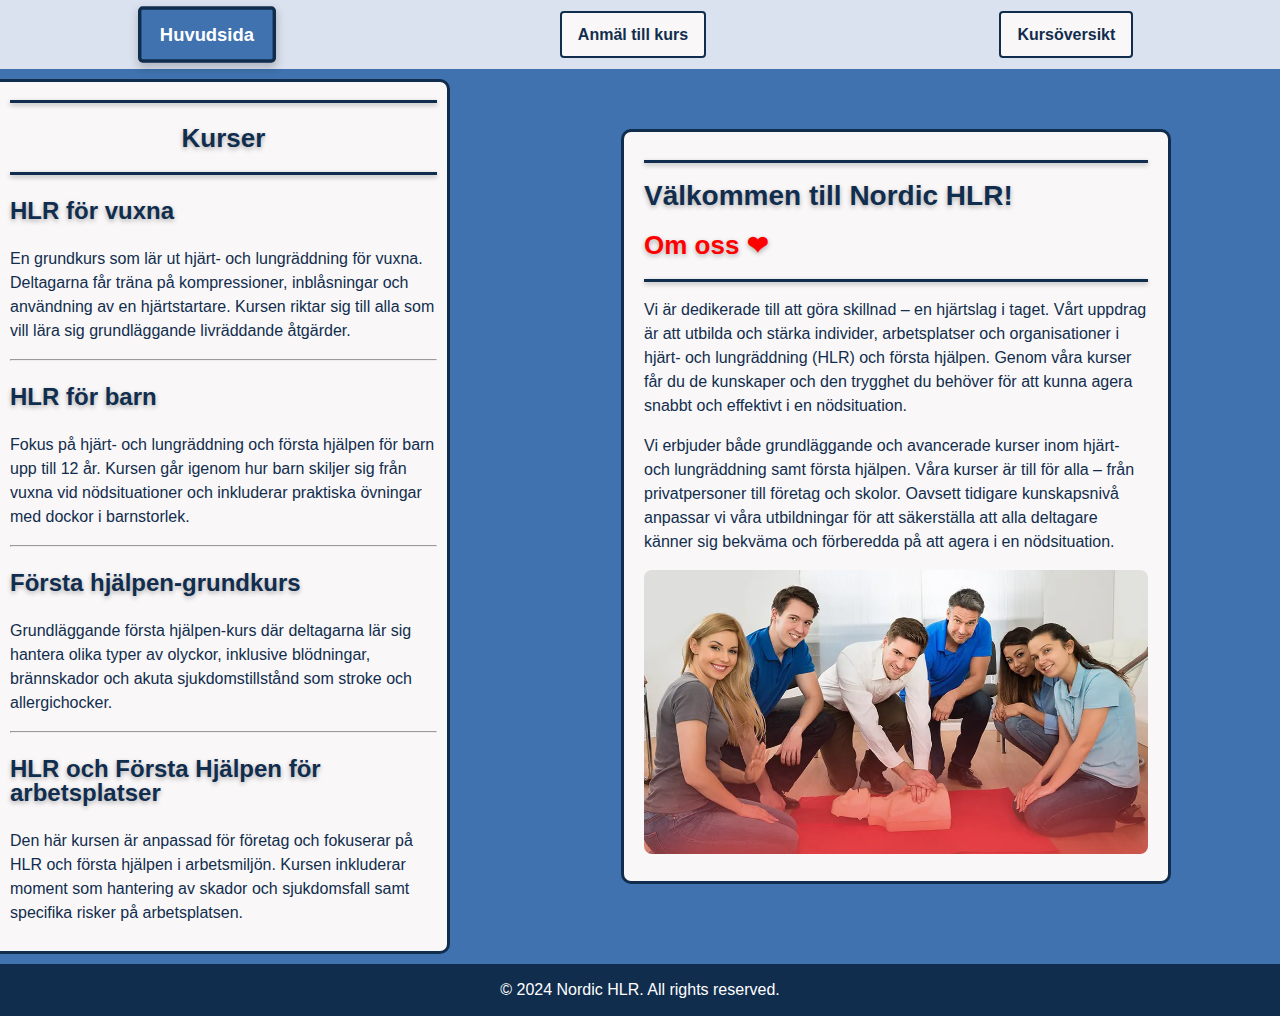
<file: index.html>
<!DOCTYPE html>
<html lang="sv">
  <head>
    <link rel="stylesheet" href="stylesheet.css" />
    <meta charset="UTF-8" />
    <meta name="viewport" content="width=device-width, initial-scale=1.0" />
    <title>Nordic HLR</title>
    <link rel="icon" type="image/x-icon" href="images/heartfavicon.jpg" />
  </head>
  <body>
    <div class="grid-container">
      <header class="header">
        <a href="index.html" class="header-btn active">Huvudsida</a>
        <a href="signup.html" class="header-btn">Anmäl till kurs</a>
        <a href="courses.html" class="header-btn">Kursöversikt</a>
      </header>
      <main class="welcome">
        <div class="welcome-item">
          <hr class="styled-hr" />
          <h1>Välkommen till Nordic HLR!</h1>
          <h2 class="welcome-h2">Om oss &#10084;</h2>
          <hr class="styled-hr" />
          <p>
            Vi är dedikerade till att göra skillnad – en hjärtslag i taget. Vårt
            uppdrag är att utbilda och stärka individer, arbetsplatser och
            organisationer i hjärt- och lungräddning (HLR) och första hjälpen.
            Genom våra kurser får du de kunskaper och den trygghet du behöver
            för att kunna agera snabbt och effektivt i en nödsituation.
          </p>
          <p>
            Vi erbjuder både grundläggande och avancerade kurser inom hjärt- och
            lungräddning samt första hjälpen. Våra kurser är till för alla –
            från privatpersoner till företag och skolor. Oavsett tidigare
            kunskapsnivå anpassar vi våra utbildningar för att säkerställa att
            alla deltagare känner sig bekväma och förberedda på att agera i en
            nödsituation.
          </p>
          <img src="images/cpr.png" alt="people-doing-cpr" />
        </div>
      </main>
      <aside class="sidebar">
        <div class="sidebar-item">
          <hr class="styled-hr" />
          <h2 class="h2-sidebar">Kurser</h2>
          <hr class="styled-hr" />
          <h3>HLR för vuxna</h3>
          <p>
            En grundkurs som lär ut hjärt- och lungräddning för vuxna.
            Deltagarna får träna på kompressioner, inblåsningar och användning
            av en hjärtstartare. Kursen riktar sig till alla som vill lära sig
            grundläggande livräddande åtgärder.
          </p>
          <hr />
          <h3>HLR för barn</h3>
          <p>
            Fokus på hjärt- och lungräddning och första hjälpen för barn upp
            till 12 år. Kursen går igenom hur barn skiljer sig från vuxna vid
            nödsituationer och inkluderar praktiska övningar med dockor i
            barnstorlek.
          </p>
          <hr />
          <h3>Första hjälpen-grundkurs</h3>
          <p>
            Grundläggande första hjälpen-kurs där deltagarna lär sig hantera
            olika typer av olyckor, inklusive blödningar, brännskador och akuta
            sjukdomstillstånd som stroke och allergichocker.
          </p>
          <hr />
          <h3>HLR och Första Hjälpen för arbetsplatser</h3>
          <p>
            Den här kursen är anpassad för företag och fokuserar på HLR och
            första hjälpen i arbetsmiljön. Kursen inkluderar moment som
            hantering av skador och sjukdomsfall samt specifika risker på
            arbetsplatsen.
          </p>
        </div>
      </aside>
      <footer class="footer">
        <p>&copy; 2024 Nordic HLR. All rights reserved.</p>
      </footer>
    </div>
  </body>
</html>
</file>
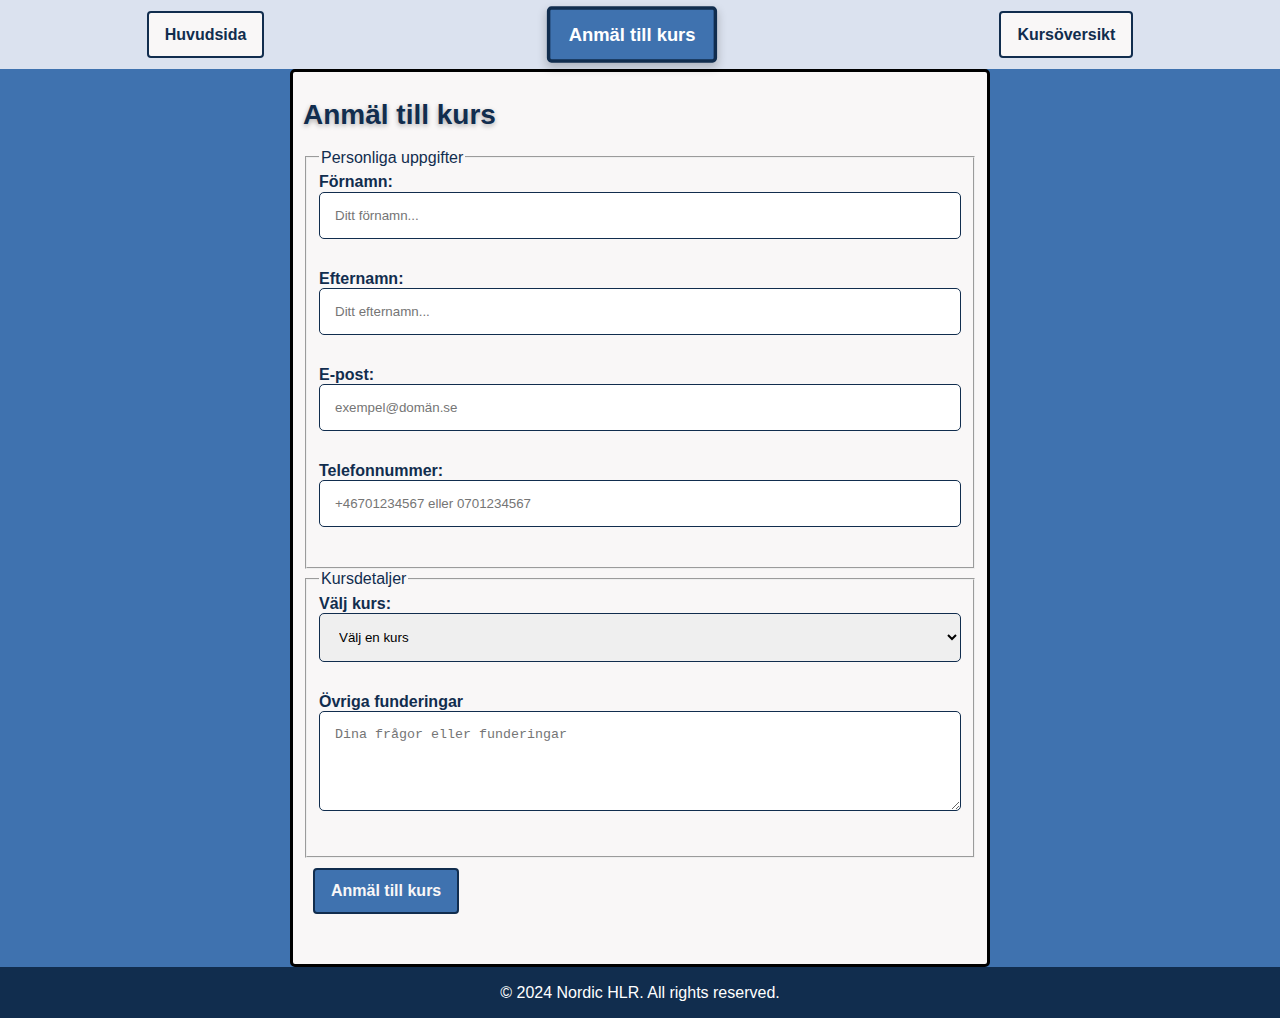
<file: signup.html>
<!DOCTYPE html>
<html lang="sv">
  <head>
    <link rel="stylesheet" href="stylesheet.css" />
    <meta charset="UTF-8" />
    <meta name="viewport" content="width=device-width, initial-scale=1.0" />
    <title>Anmäl till kurs</title>
    <link rel="icon" type="image/x-icon" href="images/heartfavicon.jpg" />
  </head>
  <body>
    <div class="grid-container">
      <header class="header">
        <a href="index.html" class="header-btn">Huvudsida</a>
        <a href="signup.html" class="header-btn active">Anmäl till kurs</a>
        <a href="courses.html" class="header-btn">Kursöversikt</a>
      </header>

      <section class="sign-up">
        <div class="sign-up-item">
          <h1>Anmäl till kurs</h1>
          <form action="thankyou.html" method="post">
            <fieldset>
              <legend>Personliga uppgifter</legend>

              <div class="form-group">
                <label for="fname">Förnamn: </label>
                <input
                  type="text"
                  id="fname"
                  name="fname"
                  placeholder="Ditt förnamn..."
                  required
                />
              </div>

              <div class="form-group">
                <label for="lname">Efternamn:</label>
                <input
                  type="text"
                  id="lname"
                  name="lname"
                  placeholder="Ditt efternamn..."
                  required
                />
              </div>

              <div class="form-group">
                <label for="email">E-post:</label>
                <input
                  type="email"
                  id="email"
                  name="email"
                  placeholder="exempel@domän.se"
                  required
                />
              </div>

              <div class="form-group">
                <label for="phone">Telefonnummer:</label>
                <input
                  type="tel"
                  id="phone"
                  name="phone"
                  placeholder="+46701234567 eller 0701234567 "
                  pattern="^((\+46|0)7\d{2}(-|\s)?\d{6})$"
                  required
                />
              </div>
            </fieldset>

            <fieldset>
              <legend>Kursdetaljer</legend>
              <div class="form-group">
                <label for="courses">Välj kurs: </label>
                <select id="courses" name="courses" required>
                  <option value="" disabled selected hidden>
                    Välj en kurs
                  </option>
                  <option value="CPR-adult">HLR för vuxna</option>
                  <option value="CPR-child">HLR för barn</option>
                  <option value="First-aid-basics">
                    Första hjälpen-grundkurs
                  </option>
                  <option value="CPR-first-aid-workplace">
                    HLR och första hjälpen för arbetsplatser
                  </option>
                </select>
              </div>

              <div class="form-group">
                <label for="message">Övriga funderingar</label>
                <textarea
                  id="message"
                  name="message"
                  placeholder="Dina frågor eller funderingar"
                ></textarea>
              </div>
            </fieldset>
            <div class="form-group">
              <input type="submit" value="Anmäl till kurs" />
            </div>
          </form>
        </div>
      </section>

      <footer class="footer">
        <p>&copy; 2024 Nordic HLR. All rights reserved.</p>
      </footer>
    </div>
  </body>
</html>
</file>
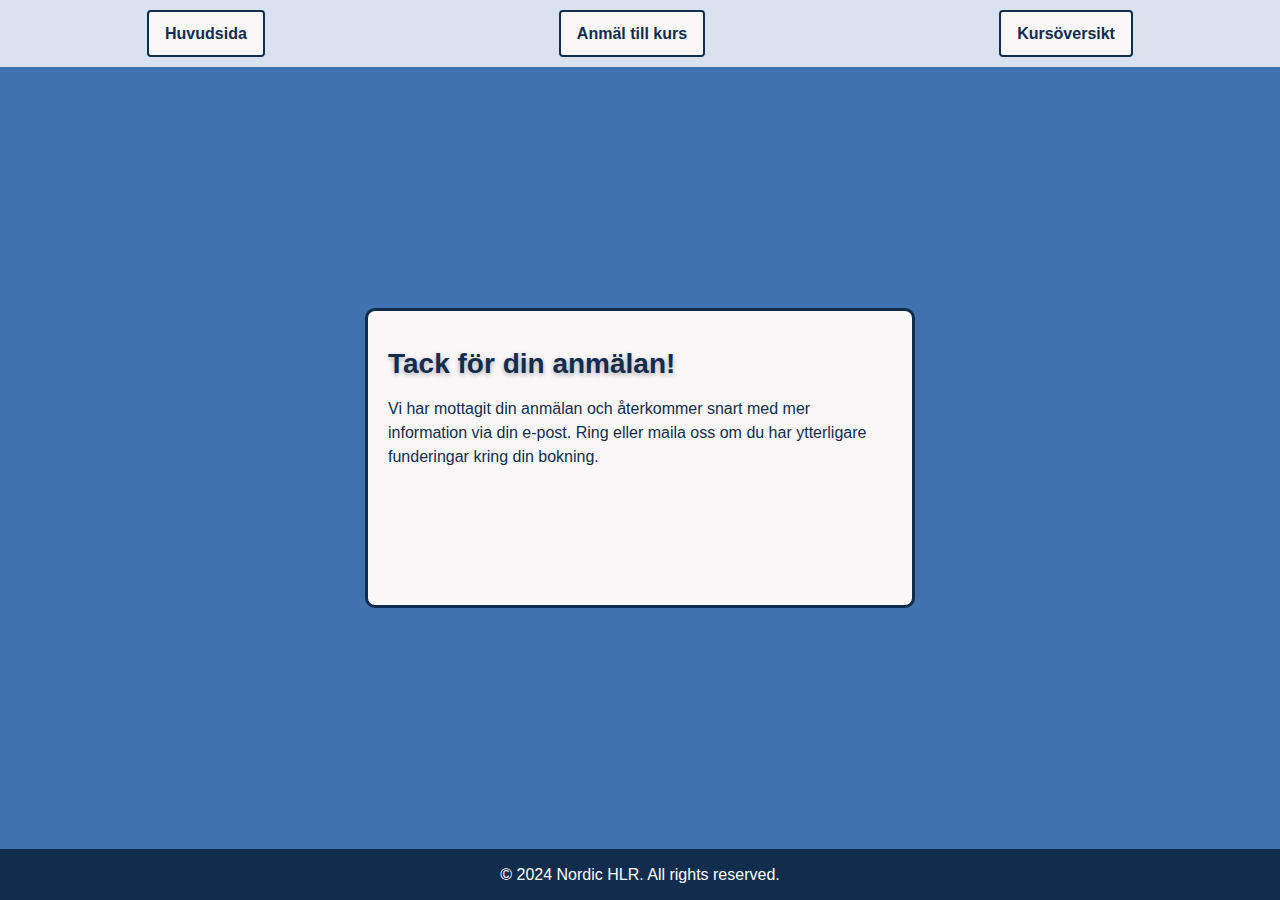
<file: thankyou.html>
<!DOCTYPE html>
<html lang="sv">
  <head>
    <link rel="stylesheet" href="stylesheet.css" />
    <meta charset="UTF-8" />
    <meta name="viewport" content="width=device-width, initial-scale=1.0" />
    <title>Tack för din anmälan</title>
    <link rel="icon" type="image/x-icon" href="images/heartfavicon.jpg" />
  </head>
  <body>
    <div class="grid-container">
      <header class="header">
        <a href="index.html" class="header-btn">Huvudsida</a>
        <a href="signup.html" class="header-btn">Anmäl till kurs</a>
        <a href="courses.html" class="header-btn">Kursöversikt</a>
      </header>

      <section class="thank-you">
        <div class="thank-you-item">
          <h1>Tack för din anmälan!</h1>
          <p>
            Vi har mottagit din anmälan och återkommer snart med mer information
            via din e-post. Ring eller maila oss om du har ytterligare
            funderingar kring din bokning.
          </p>
        </div>
      </section>

      <footer class="footer">
        <p>&copy; 2024 Nordic HLR. All rights reserved.</p>
      </footer>
    </div>
  </body>
</html>
</file>
<file: stylesheet.css>
* {
  box-sizing: border-box;
}

body {
  background-color: #3f72af;
  line-height: 1.2;
  color: #112d4e;
  font-family: Arial, Helvetica, sans-serif;
}
h1 {
  font-size: 28px;
  line-height: 1;
  text-shadow: 0 2px 5px rgba(0, 0, 0, 0.3);
}
h2 {
  font-size: 26px;
  line-height: 1;
  text-shadow: 0 2px 5px rgba(0, 0, 0, 0.3);
}
h3 {
  font-size: 24px;
  line-height: 1;
  text-shadow: 0 2px 5px rgba(0, 0, 0, 0.3);
}

html,
body {
  /*Removes padding and margin from the grid-container*/
  margin: 0;
  padding: 0;
}

.grid-container {
  min-height: 100vh;
  display: grid;
  grid-template-columns: repeat(5, 1fr);
  grid-template-rows: auto repeat(3, 1fr) auto;
}

.header {
  display: flex; /*Using flex to align the buttons inside the header*/
  justify-content: space-around;
  flex-wrap: wrap;
  align-items: center;
  grid-column: 1/6;
  grid-row: 1/2;
  background-color: #dbe2ef;
}
.header-btn {
  padding: 12px 16px;
  border: 2px solid #112d4e;
  color: #112d4e;
  background-color: #f9f7f7;
  cursor: pointer;
  border-radius: 4px;
  font-size: 16px;
  font-weight: bold;
  transition: transform 0.3s, box-shadow 0.3s;
  margin: 10px;
  text-decoration: none;
}
.header-btn:hover {
  transform: scale(1.15);
  color: #f50a0a;
}

.header-btn.active {
  background-color: #3f72af;
  color: white;
  border: solid #112d4e;
  transform: scale(1.15);
  box-shadow: 0 4px 8px rgba(0, 0, 0, 0.2);
}
.welcome {
  grid-column: 3/6;
  grid-row: 2/5;
  padding: 60px;
}
.welcome-item {
  line-height: 1.5;
  background-color: #f9f7f7;
  max-width: 550px;
  min-height: 300px;
  padding: 20px;
  margin: auto;
  border: solid #112d4e;
  border-radius: 10px;
  transition: transform 0.3s;
}
.welcome-item:hover {
  transform: scale(1.05);
}
.welcome-item img {
  width: 100%;
  border-radius: 8px;
}

.welcome-h2 {
  color: red;
}
.styled-hr {
  border: none;
  height: 3px;
  background-color: #112d4e;
  box-shadow: 0 2px 5px rgba(0, 0, 0, 0.3);
}
.sidebar {
  display: flex;
  margin-top: 10px;
  margin-bottom: 10px;
  align-items: center;
  grid-column: 1/3;
  grid-row: 2/5;
}

.sidebar-item {
  max-width: 450px;
  min-height: 800px;
  line-height: 1.5;
  background-color: #f9f7f7;
  text-align: center;
  padding: 10px;
  border: solid #112d4e;
  border-radius: 10px;
  border-bottom-left-radius: 0;
  border-top-left-radius: 0;
  border-left: none;
  transition: transform 0.3s;
  overflow-wrap: break-word;
  text-align: left;
}

.h2-sidebar {
  text-align: center;
}
.sidebar-item:hover {
  transform: scale(1.05);
}
.sign-up {
  grid-column: 1/6;
  grid-row: 2/5;
  display: flex;
  justify-content: center;
  align-items: center;
}
.sign-up label {
  display: inline-block;
  font-weight: bold;
}
.sign-up-item {
  background-color: #f9f7f7;
  border: solid black;
  padding: 10px;
  border-radius: 5px;
  width:700px;
}
.form-group {
  margin-bottom: 30px;
}
textarea {
  height: 100px;
}

input[type="text"],
input[type="email"],
input[type="tel"],
select,
textarea {
  width: 100%;
  padding: 15px;
  border: 1px solid #112d4e;
  border-radius: 5px;
}

input[type="submit"] {
  padding: 12px 16px;
  border: 2px solid #112d4e;
  color: #f9f7f7;
  background-color: #3f72af;
  cursor: pointer;
  border-radius: 4px;
  font-size: 16px;
  font-weight: bold;
  transition: transform 0.3s, box-shadow 0.3s;
  margin: 10px;
  text-decoration: none;
}

input[type="submit"]:hover {
  background-color: #45a049;
  transform: scale(1.1);
}
.thank-you {
  display: flex;
  align-items: center;
  justify-content: center;
  grid-column: 1 / -1;
  grid-row: 2 / 5;
  height: 100%;
  padding: 20px;
}
.thank-you-item {
  margin: auto;
  line-height: 1.5;
  background-color: #f9f7f7;
  max-width: 550px;
  min-height: 300px;
  padding: 20px;
  margin: auto;
  border: solid #112d4e;
  border-radius: 10px;
  transition: transform 0.3s;
}
.courses {
  display: flex;
  align-items: center;
  justify-content: space-around;
  flex-direction: column;
  gap: 20px;
  grid-column: 1/6;
  grid-row: 2/5;
}

.courses-video {
  width: 100%;
  max-width: 800px;
  border-radius: 30px;
  border: solid #112d4e;
  border-radius: 10px;
  box-shadow: 0 2px 8px rgba(0, 0, 0, 0.3);
  transition: transform 0.3s;
}
.courses-video:hover,
.courses-table:hover {
  transform: scale(1.05);
}
.courses-table {
  border: 3px solid #112d4e;
  border-collapse: collapse;
  width: 100%;
  min-height: 250px;
  max-width: 800px;
  text-align: center;
  box-shadow: 0 2px 8px rgba(0, 0, 0, 0.3);
  transition: transform 0.5s;
}

.courses-table th,
td {
  padding: 5px;
  border: 2px solid #112d4e;
}
.courses table th {
  background-color: #dbe2ef;
  font-size: 24px;
}

.courses table td {
  background-color: #f9f7f7;
  font-size: 20px;
}

.footer {
  grid-column: 1/6;
  grid-row: 5/6;
  background-color: #112d4e;
  text-align: center;
  color: white;
}

@media (max-width: 800px) {
  .grid-container {
    grid-template-columns: 1fr;
    grid-template-rows: auto;
  }
  .form-group {
    margin-bottom: 15px;
  }
  .sign-up-item {
    padding: 40px;
  }
  input[type="text"],
  input[type="email"],
  input[type="tel"],
  select,
  textarea {
    padding: 15px;
  }

  input[type="submit"] {
    width: 93%;
  }

  .header-btn {
    min-width: 250px;
    text-align: center;
  }
  .sidebar {
    /*Removes sidebar one phone*/
    display: none;
  }
  .header {
    flex-direction: column;
  }
  .courses table th {
    font-size: 18px;
  }
  .courses table td {
    font-size: 16px;
  }
}
</file>
